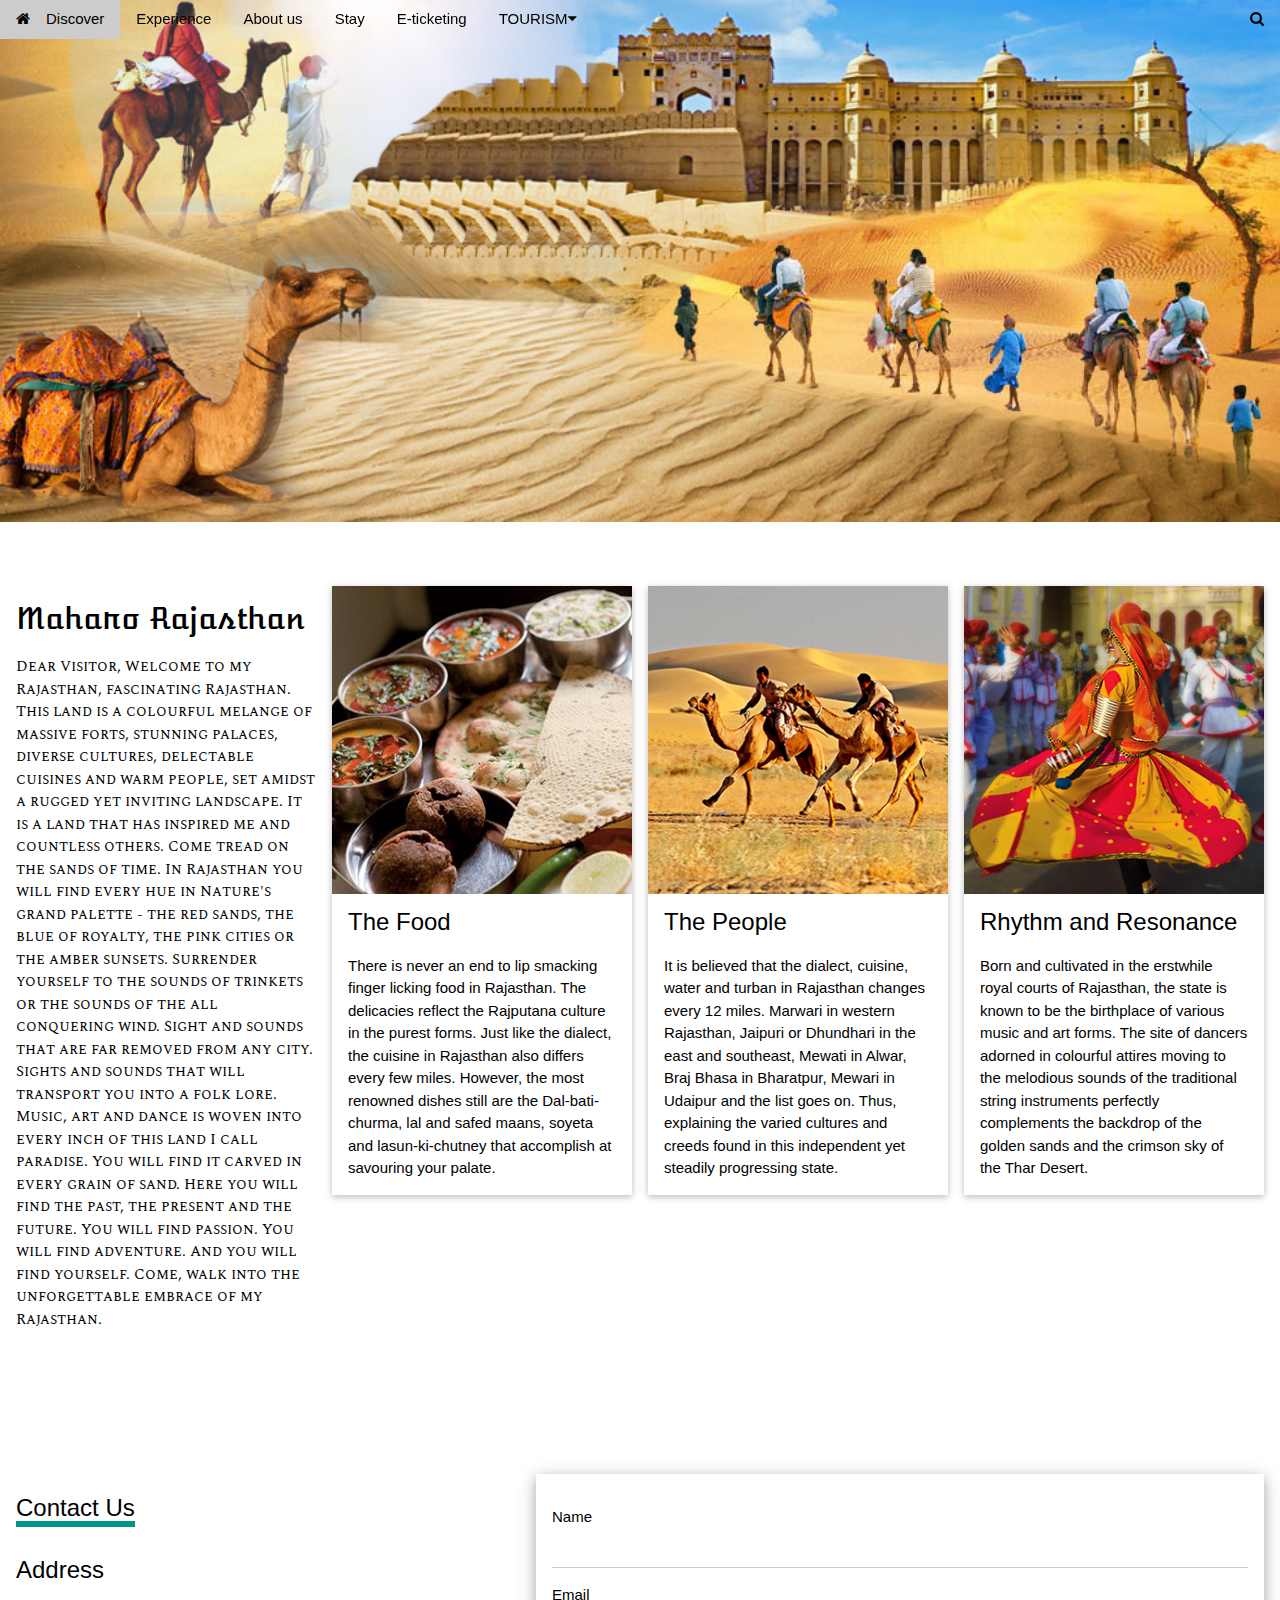
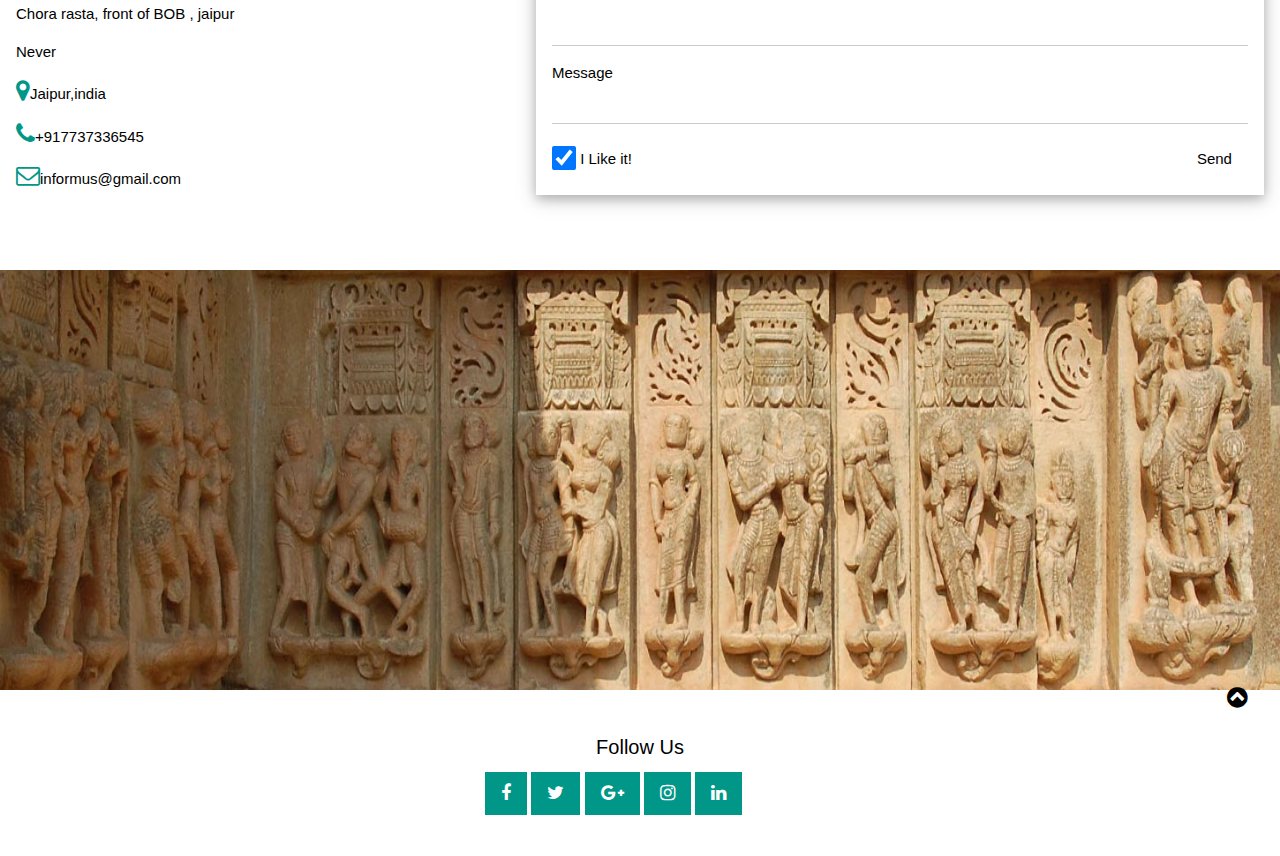
<file: index.html>
<!DOCTYPE html>
<html>
<title>RAJASTHAN TOURISM</title>
<meta charset="UTF-8">
<meta name="viewport" content="width=device-width, initial-scale=1">
<link rel="stylesheet" href="https://www.w3schools.com/w3css/4/w3.css">
<link rel="stylesheet" href="https://www.w3schools.com/lib/w3-theme-black.css">
<link rel="stylesheet" href="https://cdnjs.cloudflare.com/ajax/libs/font-awesome/4.7.0/css/font-awesome.min.css">
<link href="https://fonts.googleapis.com/css?family=Spectral+SC" rel="stylesheet">
<link href="https://fonts.googleapis.com/css?family=Atomic+Age" rel="stylesheet">
<body id="myPage">

<!-- Sidebar on click -->

<!-- Navbar -->
<div class="w3-top" >
 <div class="w3-bar w3-theme-d2 w3-left-align">
  <a class="w3-bar-item w3-button w3-hide-medium w3-hide-large w3-right w3-hover-white w3-theme-d2" href="javascript:void(0);" onclick="openNav()"><i class="fa fa-bars"></i></a>
  <a href="#" class="w3-bar-item w3-button w3-teal"><i class="fa fa-home w3-margin-right"></i>Discover</a>
  <a href="#team" class="w3-bar-item w3-button w3-hide-small w3-hover-white">Experience</a>
  <a href="#work" class="w3-bar-item w3-button w3-hide-small w3-hover-white">About us</a>
  <a href="#pricing" class="w3-bar-item w3-button w3-hide-small w3-hover-white">Stay</a>
  <a href="#contact" class="w3-bar-item w3-button w3-hide-small w3-hover-white">E-ticketing</a>
    <div class="w3-dropdown-hover w3-hide-small">
    <button class="w3-button" title="Notifications">TOURISM<i class="fa fa-caret-down"></i></button>     
    <div class="w3-dropdown-content w3-card-4 w3-bar-block">
      <a href="#" class="w3-bar-item w3-button">Hospitality</a>
      <a href="#" class="w3-bar-item w3-button">Packages</a>
      <a href="second.html" class="w3-bar-item w3-button"><mark>SAFETY AND SECURITY</mark></a>
    </div>
  </div>
  <a href="#" class="w3-bar-item w3-button w3-hide-small w3-right w3-hover-teal" title="Search"><i class="fa fa-search"></i></a>
 </div>

 
</div>

<!-- Image Header -->
<div class="w3-display-container w3-animate-opacity">
  <img src="img/raj.jpg" alt="Rajasthan" style="width:100%;min-height:350px;max-height:600px;">
  <div class="w3-container w3-display-bottomleft w3-margin-bottom">  
   
  </div>
</div>

<!-- Modal -->

<!-- Work Row -->
<div class="w3-row-padding w3-padding-64 w3-theme-l1" id="work">

<div class="w3-quarter">
<h2 style="font-family: 'Atomic Age', cursive;">Maharo Rajasthan</h2>
<p style="font-family: 'Spectral SC', serif;">Dear Visitor,
Welcome to my Rajasthan, fascinating Rajasthan.
This land is a colourful melange of massive forts, stunning palaces, diverse cultures, delectable cuisines and warm people, set amidst a rugged yet inviting landscape.
It is a land that has inspired me and countless others. Come tread on the sands of time. In Rajasthan you will find every hue in Nature's grand palette - the red sands, the blue of royalty, the pink cities or the amber sunsets. Surrender yourself to the sounds of trinkets or the sounds of the all conquering wind. Sight and sounds that are far removed from any city. Sights and sounds that will transport you into a folk lore.
Music, art and dance is woven into every inch of this land I call paradise. You will find it carved in every grain of sand. Here you will find the past, the present and the future. You will find passion. You will find adventure. And you will find yourself.
Come, walk into the unforgettable embrace of my Rajasthan.</p>
</div>

<div class="w3-quarter">
<div class="w3-card w3-white">
  <img src="img/Food.jpg" alt="food" style="width:100%">
  <div class="w3-container">
  <h3>The Food</h3>
  
  <p>There is never an end to lip smacking finger licking food in Rajasthan. The delicacies reflect the Rajputana culture in the purest forms. Just like the dialect, the cuisine in Rajasthan also differs every few miles. However, the most renowned dishes still are the Dal-bati-churma, lal and safed maans, soyeta and lasun-ki-chutney that accomplish at savouring your palate.
</p>
  
  </div>
  </div>
</div>

<div class="w3-quarter">
<div class="w3-card w3-white">
  <img src="img/Travel.png" alt="Travel" style="width:100%">
  <div class="w3-container">
  <h3>The People</h3>
 
  <p>It is believed that the dialect, cuisine, water and turban in Rajasthan changes every 12 miles. Marwari in western Rajasthan, Jaipuri or Dhundhari in the east and southeast, Mewati in Alwar, Braj Bhasa in Bharatpur, Mewari in Udaipur and the list goes on. Thus, explaining the varied cultures and creeds found in this independent yet steadily progressing state.
</p>
  
  </div>
  </div>
</div>

<div class="w3-quarter">
<div class="w3-card w3-white">
  <img src="img/Highlights.png" alt="Highlights" style="width:100%">
  <div class="w3-container">
  <h3>Rhythm and Resonance</h3>
  
  <p>Born and cultivated in the erstwhile royal courts of Rajasthan, the state is known to be the birthplace of various music and art forms. The site of dancers adorned in colourful attires moving to the melodious sounds of the traditional string instruments perfectly complements the backdrop of the golden sands and the crimson sky of the Thar Desert. </p>
  
  </div>
  </div>
</div>

</div>



<!-- Contact Container -->
<div class="w3-container w3-padding-64 w3-theme-l5" id="contact" >
  <div class="w3-row">
    <div class="w3-col m5">
    <div class="w3-padding-16"><span class="w3-xlarge w3-border-teal w3-bottombar">Contact Us</span></div>
      <h3>Address</h3>
      <p>Chora rasta, front of BOB , jaipur</p>Never
      <p><i class="fa fa-map-marker w3-text-teal w3-xlarge"></i>Jaipur,india</p>
      <p><i class="fa fa-phone w3-text-teal w3-xlarge"></i>+917737336545</p>
      <p><i class="fa fa-envelope-o w3-text-teal w3-xlarge"></i>informus@gmail.com</p>
    </div>
    <div class="w3-col m7">
      <form class="w3-container w3-card-4 w3-padding-16 w3-white" action="/action_page.php" target="_blank">
      <div class="w3-section">      
        <label>Name</label>
        <input class="w3-input" type="text" name="Name" required>
      </div>
      <div class="w3-section">      
        <label>Email</label>
        <input class="w3-input" type="text" name="Email" required>
      </div>
      <div class="w3-section">      
        <label>Message</label>
        <input class="w3-input" type="text" name="Message" required>
      </div>  
      <input class="w3-check" type="checkbox" checked name="Like">
      <label>I Like it!</label>
      <button type="submit" class="w3-button w3-right w3-theme">Send</button>
      </form>
    </div>
  </div>
</div>

<!-- Google Maps -->
<div id="googleMap" >
  <img src="img/History.jpg" style="width:100%;height:420px;">
</div>

<!-- Footer -->
<footer class="w3-container w3-padding-32 w3-theme-d1 w3-center">
  <h4>Follow Us</h4>
  <a class="w3-button w3-large w3-teal" href="javascript:void(0)" title="Facebook"><i class="fa fa-facebook"></i></a>
  <a class="w3-button w3-large w3-teal" href="javascript:void(0)" title="Twitter"><i class="fa fa-twitter"></i></a>
  <a class="w3-button w3-large w3-teal" href="javascript:void(0)" title="Google +"><i class="fa fa-google-plus"></i></a>
  <a class="w3-button w3-large w3-teal" href="javascript:void(0)" title="Google +"><i class="fa fa-instagram"></i></a>
  <a class="w3-button w3-large w3-teal w3-hide-small" href="javascript:void(0)" title="Linkedin"><i class="fa fa-linkedin"></i></a>
  

  <div style="position:relative;bottom:100px;z-index:1;" class="w3-tooltip w3-right">
    <span class="w3-text w3-padding w3-teal w3-hide-small">Go To Top</span>   
    <a class="w3-button w3-theme" href="#myPage"><span class="w3-xlarge">
    <i class="fa fa-chevron-circle-up"></i></span></a>
  </div>
</footer>

<script>
// Script for side navigation
function w3_open() {
    var x = document.getElementById("mySidebar");
    x.style.width = "300px";
    x.style.paddingTop = "10%";
    x.style.display = "block";
}

// Close side navigation
function w3_close() {
    document.getElementById("mySidebar").style.display = "none";
}

// Used to toggle the menu on smaller screens when clicking on the menu button
function openNav() {
    var x = document.getElementById("navDemo");
    if (x.className.indexOf("w3-show") == -1) {
        x.className += " w3-show";
    } else { 
        x.className = x.className.replace(" w3-show", "");
    }
}
</script>

</body>
</html>
</file>
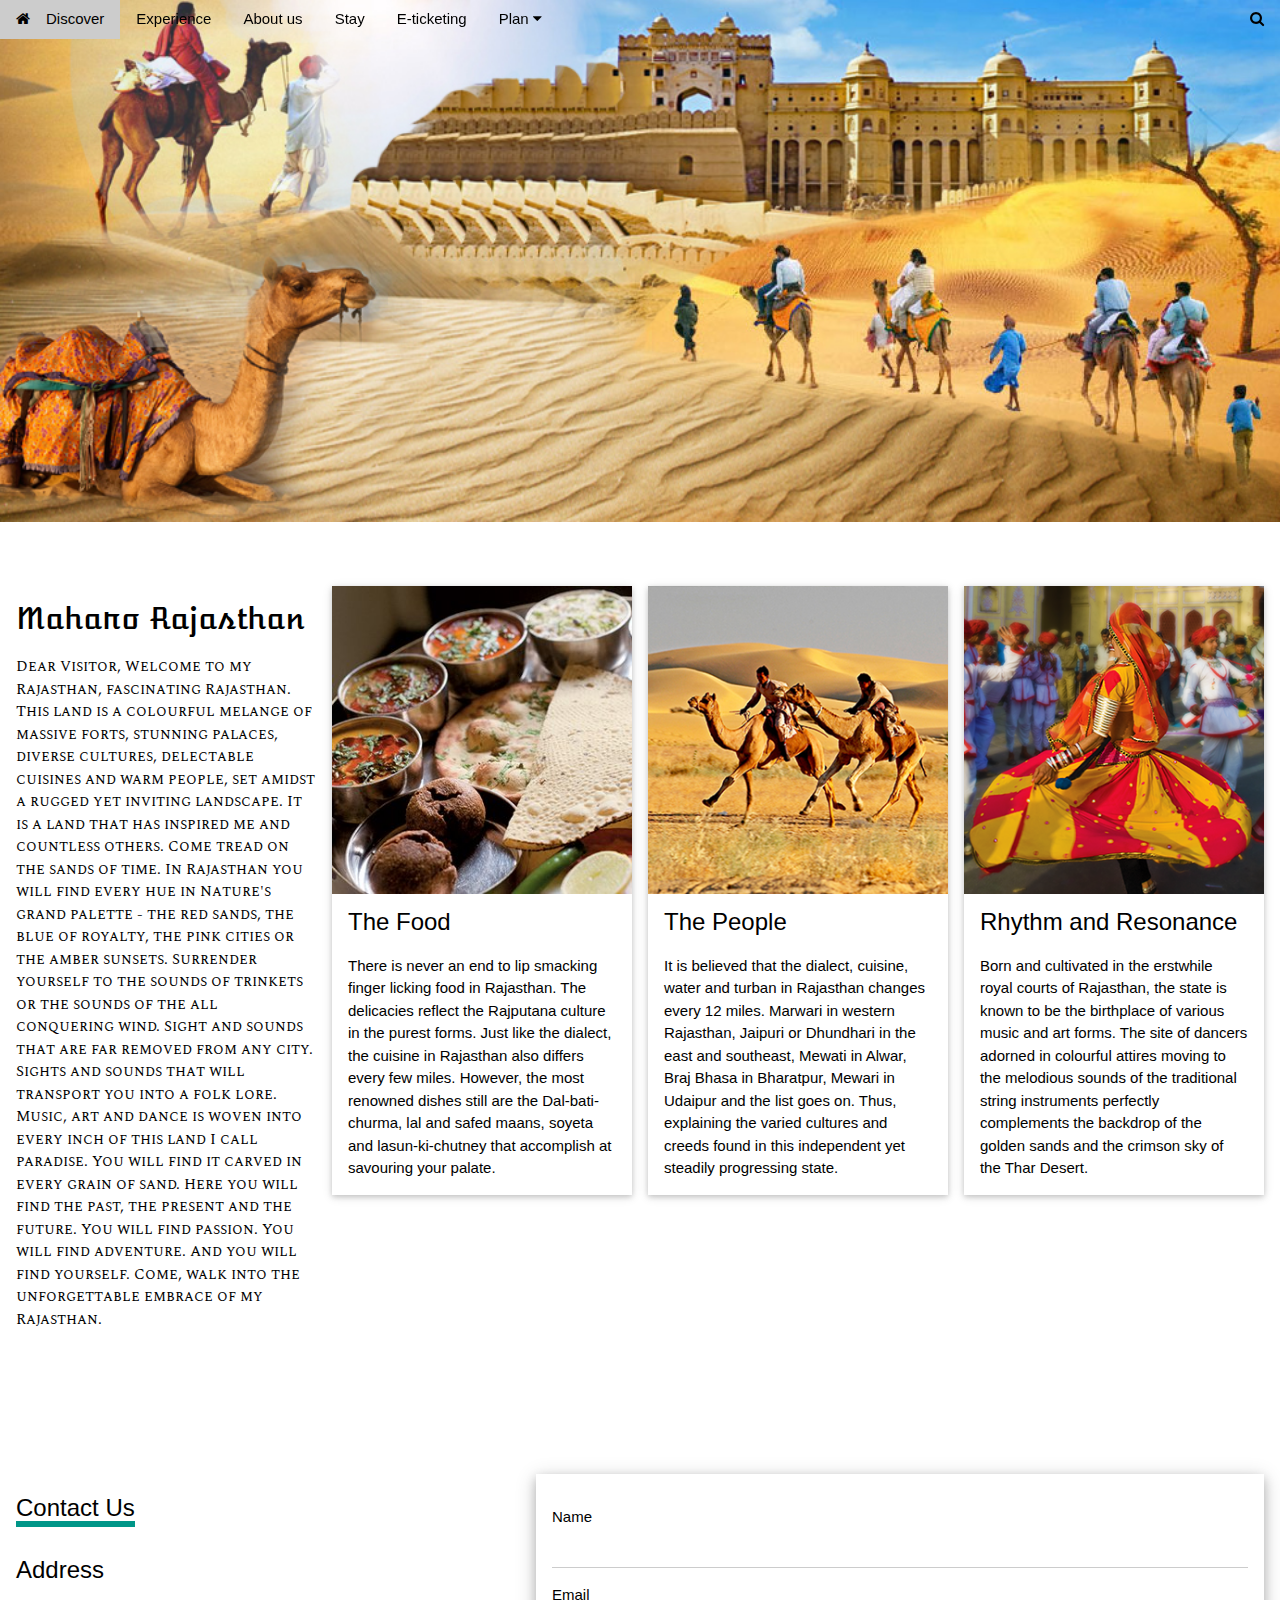
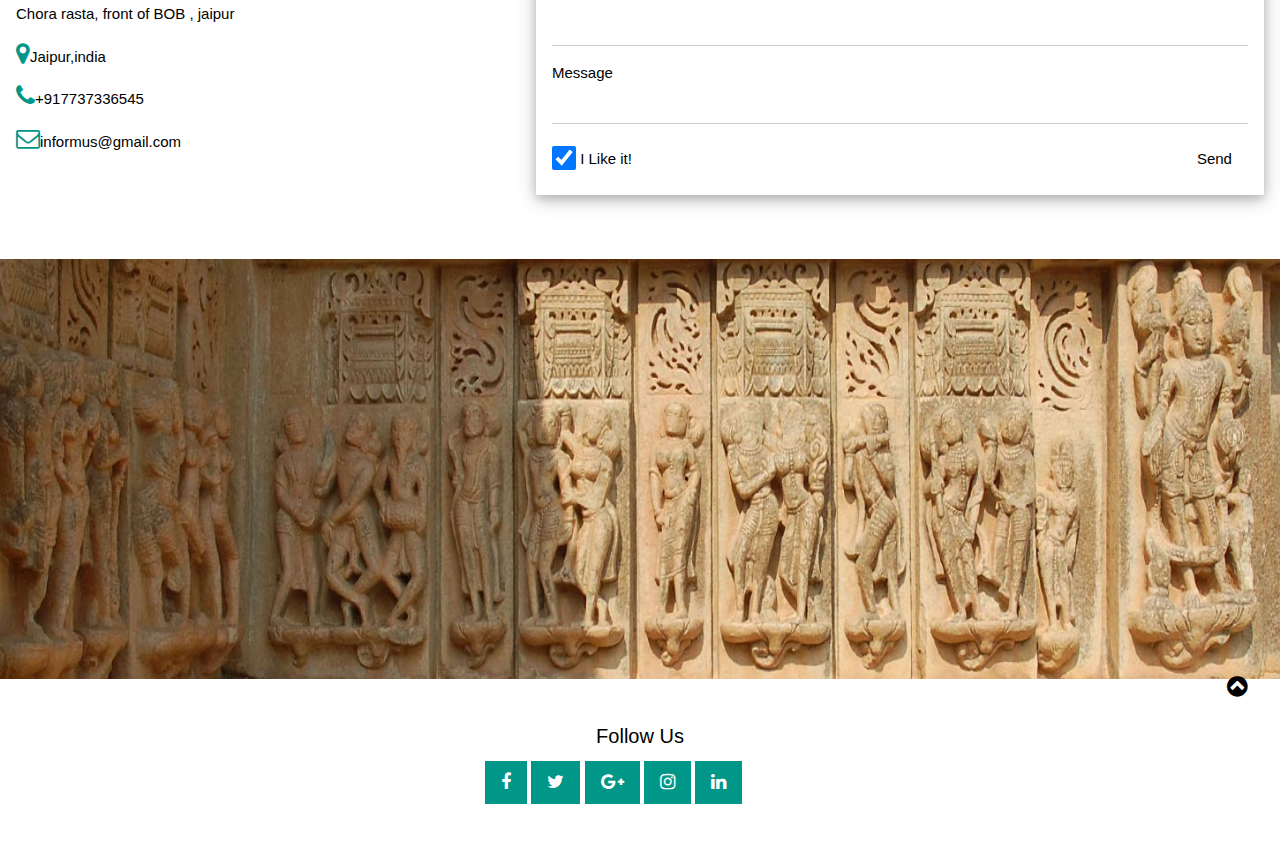
<file: first.html>
<!DOCTYPE html>
<html>
<title>RAJASTHAN TOURISM</title>
<meta charset="UTF-8">
<meta name="viewport" content="width=device-width, initial-scale=1">
<link rel="stylesheet" href="https://www.w3schools.com/w3css/4/w3.css">
<link rel="stylesheet" href="https://www.w3schools.com/lib/w3-theme-black.css">
<link rel="stylesheet" href="https://cdnjs.cloudflare.com/ajax/libs/font-awesome/4.7.0/css/font-awesome.min.css">
<link href="https://fonts.googleapis.com/css?family=Spectral+SC" rel="stylesheet">
<link href="https://fonts.googleapis.com/css?family=Atomic+Age" rel="stylesheet">
<body id="myPage">

<!-- Sidebar on click -->

<!-- Navbar -->
<div class="w3-top" >
 <div class="w3-bar w3-theme-d2 w3-left-align">
  <a class="w3-bar-item w3-button w3-hide-medium w3-hide-large w3-right w3-hover-white w3-theme-d2" href="javascript:void(0);" onclick="openNav()"><i class="fa fa-bars"></i></a>
  <a href="#" class="w3-bar-item w3-button w3-teal"><i class="fa fa-home w3-margin-right"></i>Discover</a>
  <a href="#team" class="w3-bar-item w3-button w3-hide-small w3-hover-white">Experience</a>
  <a href="#work" class="w3-bar-item w3-button w3-hide-small w3-hover-white">About us</a>
  <a href="#pricing" class="w3-bar-item w3-button w3-hide-small w3-hover-white">Stay</a>
  <a href="#contact" class="w3-bar-item w3-button w3-hide-small w3-hover-white">E-ticketing</a>
    <div class="w3-dropdown-hover w3-hide-small">
    <button class="w3-button" title="Notifications">Plan <i class="fa fa-caret-down"></i></button>     
    <div class="w3-dropdown-content w3-card-4 w3-bar-block">
      <a href="#" class="w3-bar-item w3-button">Hospitality</a>
      <a href="#" class="w3-bar-item w3-button">Packages</a>
      <a href="second.html" class="w3-bar-item w3-button"><mark>Report</mark></a>
    </div>
  </div>
  <a href="#" class="w3-bar-item w3-button w3-hide-small w3-right w3-hover-teal" title="Search"><i class="fa fa-search"></i></a>
 </div>

 
</div>

<!-- Image Header -->
<div class="w3-display-container w3-animate-opacity">
  <img src="img/raj.jpg" alt="Rajasthan" style="width:100%;min-height:350px;max-height:600px;">
  <div class="w3-container w3-display-bottomleft w3-margin-bottom">  
   
  </div>
</div>

<!-- Modal -->

<!-- Work Row -->
<div class="w3-row-padding w3-padding-64 w3-theme-l1" id="work">

<div class="w3-quarter">
<h2 style="font-family: 'Atomic Age', cursive;">Maharo Rajasthan</h2>
<p style="font-family: 'Spectral SC', serif;">Dear Visitor,
Welcome to my Rajasthan, fascinating Rajasthan.
This land is a colourful melange of massive forts, stunning palaces, diverse cultures, delectable cuisines and warm people, set amidst a rugged yet inviting landscape.
It is a land that has inspired me and countless others. Come tread on the sands of time. In Rajasthan you will find every hue in Nature's grand palette - the red sands, the blue of royalty, the pink cities or the amber sunsets. Surrender yourself to the sounds of trinkets or the sounds of the all conquering wind. Sight and sounds that are far removed from any city. Sights and sounds that will transport you into a folk lore.
Music, art and dance is woven into every inch of this land I call paradise. You will find it carved in every grain of sand. Here you will find the past, the present and the future. You will find passion. You will find adventure. And you will find yourself.
Come, walk into the unforgettable embrace of my Rajasthan.</p>
</div>

<div class="w3-quarter">
<div class="w3-card w3-white">
  <img src="img/Food.jpg" alt="food" style="width:100%">
  <div class="w3-container">
  <h3>The Food</h3>
  
  <p>There is never an end to lip smacking finger licking food in Rajasthan. The delicacies reflect the Rajputana culture in the purest forms. Just like the dialect, the cuisine in Rajasthan also differs every few miles. However, the most renowned dishes still are the Dal-bati-churma, lal and safed maans, soyeta and lasun-ki-chutney that accomplish at savouring your palate.
</p>
  
  </div>
  </div>
</div>

<div class="w3-quarter">
<div class="w3-card w3-white">
  <img src="img/Travel.png" alt="Travel" style="width:100%">
  <div class="w3-container">
  <h3>The People</h3>
 
  <p>It is believed that the dialect, cuisine, water and turban in Rajasthan changes every 12 miles. Marwari in western Rajasthan, Jaipuri or Dhundhari in the east and southeast, Mewati in Alwar, Braj Bhasa in Bharatpur, Mewari in Udaipur and the list goes on. Thus, explaining the varied cultures and creeds found in this independent yet steadily progressing state.
</p>
  
  </div>
  </div>
</div>

<div class="w3-quarter">
<div class="w3-card w3-white">
  <img src="img/Highlights.png" alt="Highlights" style="width:100%">
  <div class="w3-container">
  <h3>Rhythm and Resonance</h3>
  
  <p>Born and cultivated in the erstwhile royal courts of Rajasthan, the state is known to be the birthplace of various music and art forms. The site of dancers adorned in colourful attires moving to the melodious sounds of the traditional string instruments perfectly complements the backdrop of the golden sands and the crimson sky of the Thar Desert. </p>
  
  </div>
  </div>
</div>

</div>



<!-- Contact Container -->
<div class="w3-container w3-padding-64 w3-theme-l5" id="contact" >
  <div class="w3-row">
    <div class="w3-col m5">
    <div class="w3-padding-16"><span class="w3-xlarge w3-border-teal w3-bottombar">Contact Us</span></div>
      <h3>Address</h3>
      <p>Chora rasta, front of BOB , jaipur</p>
      <p><i class="fa fa-map-marker w3-text-teal w3-xlarge"></i>Jaipur,india</p>
      <p><i class="fa fa-phone w3-text-teal w3-xlarge"></i>+917737336545</p>
      <p><i class="fa fa-envelope-o w3-text-teal w3-xlarge"></i>informus@gmail.com</p>
    </div>
    <div class="w3-col m7">
      <form class="w3-container w3-card-4 w3-padding-16 w3-white" action="/action_page.php" target="_blank">
      <div class="w3-section">      
        <label>Name</label>
        <input class="w3-input" type="text" name="Name" required>
      </div>
      <div class="w3-section">      
        <label>Email</label>
        <input class="w3-input" type="text" name="Email" required>
      </div>
      <div class="w3-section">      
        <label>Message</label>
        <input class="w3-input" type="text" name="Message" required>
      </div>  
      <input class="w3-check" type="checkbox" checked name="Like">
      <label>I Like it!</label>
      <button type="submit" class="w3-button w3-right w3-theme">Send</button>
      </form>
    </div>
  </div>
</div>

<!-- Google Maps -->
<div id="googleMap" >
  <img src="img/History.jpg" style="width:100%;height:420px;">
</div>

<!-- Footer -->
<footer class="w3-container w3-padding-32 w3-theme-d1 w3-center">
  <h4>Follow Us</h4>
  <a class="w3-button w3-large w3-teal" href="javascript:void(0)" title="Facebook"><i class="fa fa-facebook"></i></a>
  <a class="w3-button w3-large w3-teal" href="javascript:void(0)" title="Twitter"><i class="fa fa-twitter"></i></a>
  <a class="w3-button w3-large w3-teal" href="javascript:void(0)" title="Google +"><i class="fa fa-google-plus"></i></a>
  <a class="w3-button w3-large w3-teal" href="javascript:void(0)" title="Google +"><i class="fa fa-instagram"></i></a>
  <a class="w3-button w3-large w3-teal w3-hide-small" href="javascript:void(0)" title="Linkedin"><i class="fa fa-linkedin"></i></a>
  

  <div style="position:relative;bottom:100px;z-index:1;" class="w3-tooltip w3-right">
    <span class="w3-text w3-padding w3-teal w3-hide-small">Go To Top</span>   
    <a class="w3-button w3-theme" href="#myPage"><span class="w3-xlarge">
    <i class="fa fa-chevron-circle-up"></i></span></a>
  </div>
</footer>

<script>
// Script for side navigation
function w3_open() {
    var x = document.getElementById("mySidebar");
    x.style.width = "300px";
    x.style.paddingTop = "10%";
    x.style.display = "block";
}

// Close side navigation
function w3_close() {
    document.getElementById("mySidebar").style.display = "none";
}

// Used to toggle the menu on smaller screens when clicking on the menu button
function openNav() {
    var x = document.getElementById("navDemo");
    if (x.className.indexOf("w3-show") == -1) {
        x.className += " w3-show";
    } else { 
        x.className = x.className.replace(" w3-show", "");
    }
}
</script>

</body>
</html>
</file>
